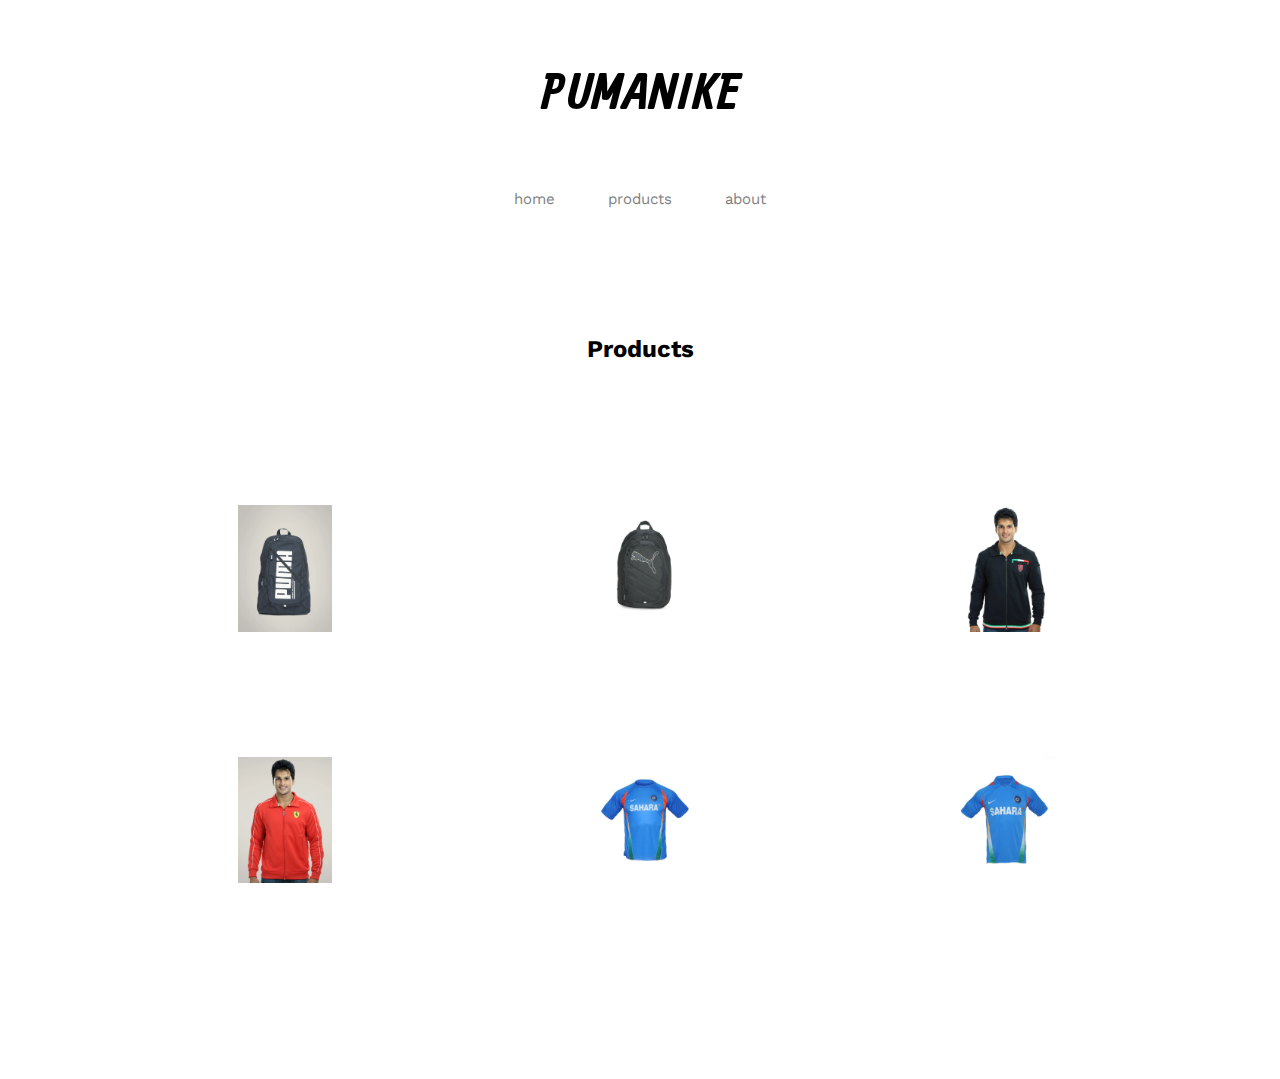
<file: index.html>
<!DOCTYPE html>
<html lang="en">
  <head>
    <meta charset="UTF-8" />
    <meta name="viewport" content="width=device-width, initial-scale=1.0" />
    <title>Document</title>
    <link rel="stylesheet" href="style.css" />
    <style>
      @import url("https://fonts.googleapis.com/css2?family=Work+Sans&display=swap");
      @import url("https://fonts.googleapis.com/css2?family=Allan:wght@700&display=swap");
    </style>
  </head>
  <body>
    <h1>PUMANIKE</h1>
    <header>
      <nav>
        <ul>
          <li><a href="index.html">home</a></li>
          <li><a href="products.html">products</a></li>
          <li><a href="about.html">about</a></li>
        </ul>
      </nav>
    </header>

    <h2>Products</h2>

    <div class="gallery">
      <figure class="gallery__item gallery__item--1">
        <img src="images/backpack1.jpg" class="gallery__img" alt="Image 1" />
      </figure>
      <figure class="gallery__item gallery__item--2">
        <img src="images/backpack2.jpg" class="gallery__img" alt="Image 2" />
      </figure>
      <figure class="gallery__item gallery__item--3">
        <img src="images/jacket1.jpg" class="gallery__img" alt="Image 3" />
      </figure>
      <figure class="gallery__item gallery__item--4">
        <img src="images/jacket2.jpg" class="gallery__img" alt="Image 4" />
      </figure>
      <figure class="gallery__item gallery__item--5">
        <img src="images/tshirt1.jpg" class="gallery__img" alt="Image 5" />
      </figure>
      <figure class="gallery__item gallery__item--6">
        <img src="images/tshirt2.jpg" class="gallery__img" alt="Image 6" />
      </figure>
    </div>

    <footer></footer>
  </body>
</html>
</file>
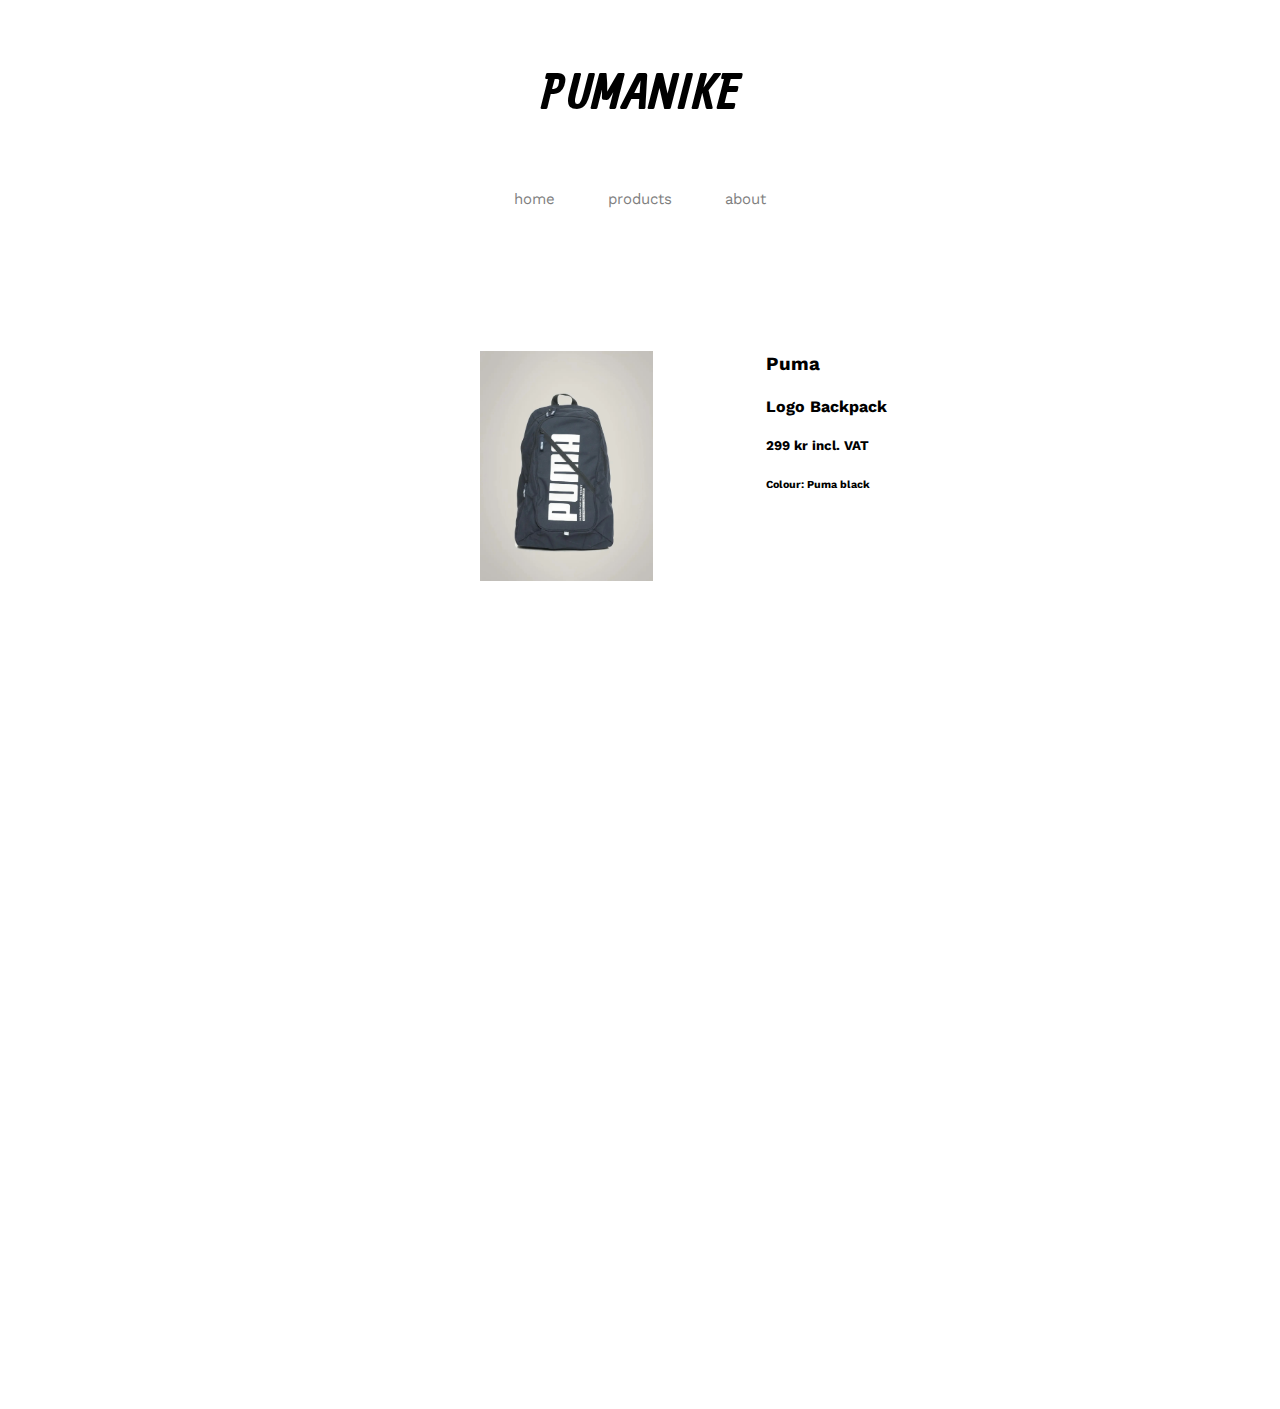
<file: product.html>
<!DOCTYPE html>
<html lang="en">
  <head>
    <meta charset="UTF-8" />
    <meta name="viewport" content="width=device-width, initial-scale=1.0" />
    <title>Document</title>
    <link rel="stylesheet" href="productstyle.css" />
    <style>
      @import url("https://fonts.googleapis.com/css2?family=Work+Sans&display=swap");
      @import url("https://fonts.googleapis.com/css2?family=Allan:wght@700&display=swap");
    </style>
  </head>
  <body>
    <h1>PUMANIKE</h1>
    <header>
      <nav>
        <ul>
          <li><a href="index.html">home</a></li>
          <li><a href="products.html">products</a></li>
          <li><a href="about.html">about</a></li>
        </ul>
      </nav>
    </header>
    <main>
      <figure class="gallery__item gallery__item--1">
        <img src="images/backpack1.jpg" class="gallery__img" alt="Image 1" />
      </figure>
      <div id="info">
        <h3>Puma</h3>
        <h4>Logo Backpack</h4>
        <h5>299 kr incl. VAT</h5>
        <h6>Colour: Puma black</h6>
      </div>
    </main>
  </body>
</html>
</file>
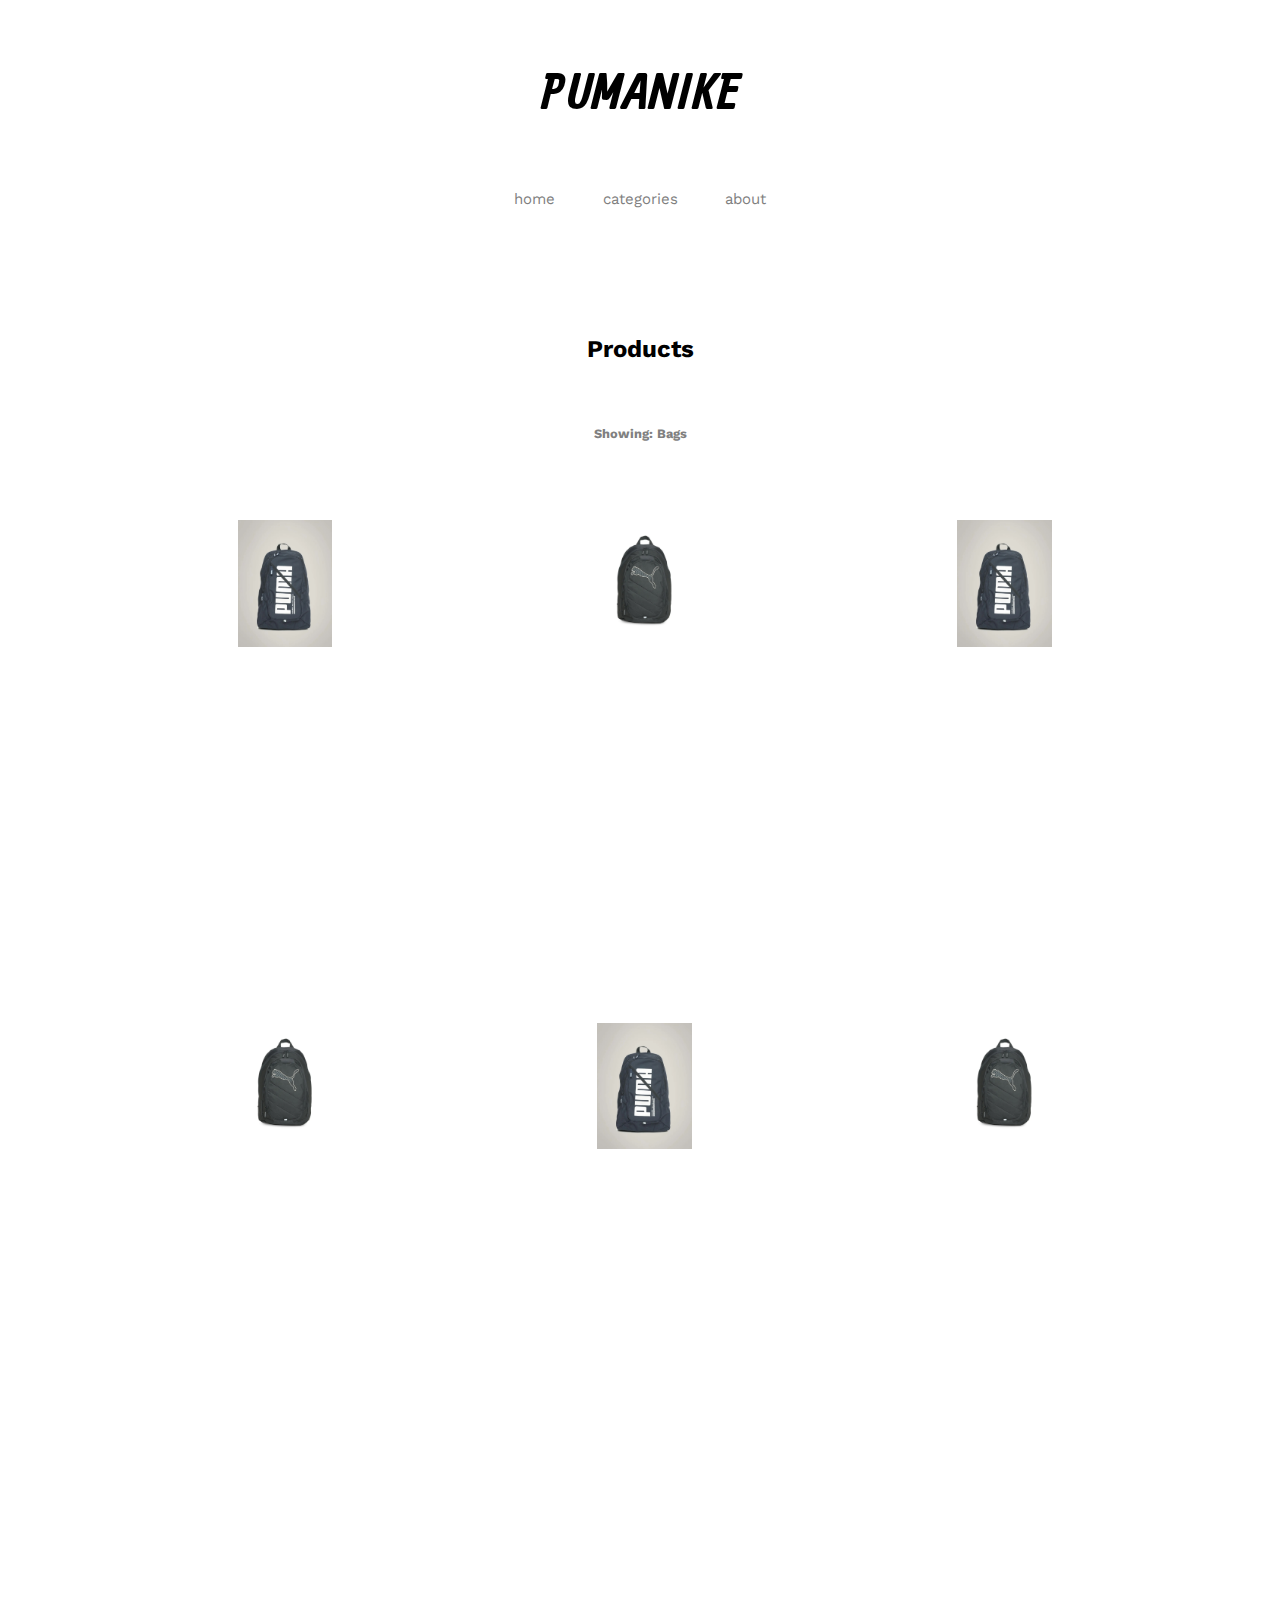
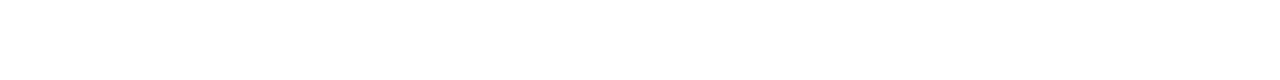
<file: productlist.html>
<!DOCTYPE html>
<html lang="en">
  <head>
    <meta charset="UTF-8" />
    <meta name="viewport" content="width=device-width, initial-scale=1.0" />
    <title>Document</title>
    <link rel="stylesheet" href="productliststyle.css" />
    <style>
      @import url("https://fonts.googleapis.com/css2?family=Work+Sans&display=swap");
      @import url("https://fonts.googleapis.com/css2?family=Allan:wght@700&display=swap");
    </style>
  </head>
  <body>
    <h1>PUMANIKE</h1>
    <header>
      <nav>
        <ul>
          <li><a href="index.html">home</a></li>
          <li><a href="categories.html">categories</a></li>
          <li><a href="about.html">about</a></li>
        </ul>
      </nav>
    </header>

    <h2>Products</h2>

    <h3>Showing: Bags</h3>

    <div class="gallery">
      <a href="product.html">
        <figure class="gallery__item gallery__item--1">
          <img
            src="images/backpack1.jpg"
            class="gallery__img"
            alt="Image 1"
          /></figure
      ></a>
      <figure class="gallery__item gallery__item--2">
        <img src="images/backpack2.jpg" class="gallery__img" alt="Image 2" />
      </figure>
      <figure class="gallery__item gallery__item--3">
        <img src="images/backpack1.jpg" class="gallery__img" alt="Image 3" />
      </figure>
      <figure class="gallery__item gallery__item--4">
        <img src="images/backpack2.jpg" class="gallery__img" alt="Image 4" />
      </figure>
      <figure class="gallery__item gallery__item--5">
        <img src="images/backpack1.jpg" class="gallery__img" alt="Image 5" />
      </figure>
      <figure class="gallery__item gallery__item--6">
        <img src="images/backpack2.jpg" class="gallery__img" alt="Image 6" />
      </figure>
    </div>

    <footer></footer>
  </body>
</html>
</file>
<file: style.css>
ul {
  display: flex;
  justify-content: space-between;
  margin-left: 40%;
  margin-right: 40%;
  align-items: center;
  font-size: 15px;
  padding: 0;
}

li {
  text-decoration: none;
  list-style-type: none;
  font-family: "Work Sans", sans-serif;
}

a:link {
  text-decoration: none;
  color: gray;
}

a:visited {
  color: gray;
}

.gallery {
  display: grid;
  grid-template-columns: 1fr 1fr 1fr 1fr 1fr 1fr;
  grid-template-rows: 1fr 1fr 1fr 1fr 1fr 1fr 1fr;
  grid-gap: 5px;
  margin-left: 15%;
}

.gallery__item--1 {
  grid-column-start: 1;
  grid-column-end: 2;
  grid-row-start: 1;
  grid-row-end: 3;
}

.gallery__item--2 {
  grid-column-start: 3;
  grid-column-end: 4;
  grid-row-start: 1;
  grid-row-end: 3;
}

.gallery__item--3 {
  grid-column-start: 5;
  grid-column-end: 6;
  grid-row-start: 1;
  grid-row-end: 3;
}

.gallery__item--4 {
  grid-column-start: 1;
  grid-column-end: 2;
  grid-row-start: 4;
  grid-row-end: 7;
}

.gallery__item--5 {
  grid-column-start: 3;
  grid-column-end: 4;
  grid-row-start: 4;
  grid-row-end: 7;
}

.gallery__item--6 {
  grid-column-start: 5;
  grid-column-end: 6;
  grid-row-start: 4;
  grid-row-end: 7;
}

img {
  width: 100%;
  height: auto;
}

h1 {
  font-family: "Allan", cursive;
  font-size: 4vw;
  margin-bottom: 5%;
  margin-top: 5%;
  text-align: center;
}

h2 {
  font-family: "Work Sans", sans-serif;
  text-align: center;
  margin-top: 10%;
  margin-bottom: 10%;
}
</file>
<file: productstyle.css>
ul {
  display: flex;
  justify-content: space-between;
  margin-left: 40%;
  margin-right: 40%;
  align-items: center;
  font-size: 15px;
  padding: 0;
}

li {
  text-decoration: none;
  list-style-type: none;
  font-family: "Work Sans", sans-serif;
}

a:link {
  text-decoration: none;
  color: gray;
}

a:visited {
  color: gray;
}

h1 {
  font-family: "Allan", cursive;
  font-size: 4vw;
  margin-bottom: 5%;
  margin-top: 5%;
  text-align: center;
}

h3 {
  font-family: "Work Sans", sans-serif;
}

h4 {
  font-family: "Work Sans", sans-serif;
}

h5 {
  font-family: "Work Sans", sans-serif;
}

h6 {
  font-family: "Work Sans", sans-serif;
}

main {
  margin-top: 10%;
  display: grid;
  grid-template-columns: 1fr 1fr 1fr 1fr 1fr;
  grid-template-rows: 1fr 1fr 1fr 1fr;
}

#info {
  grid-column-start: 4;
  grid-column-end: 5;
  grid-row-start: 1;
  grid-row-end: 3;
}

.gallery__item gallery__item--1 {
  grid-column-start: 2;
  grid-column-end: 4;
  grid-row-start: 1;
  grid-row-end: 4;
}

img {
  width: 100%;
  height: auto;
  margin-left: 250%;
}
</file>
<file: productliststyle.css>
ul {
  display: flex;
  justify-content: space-between;
  margin-left: 40%;
  margin-right: 40%;
  align-items: center;
  font-size: 15px;
  padding: 0;
}

li {
  text-decoration: none;
  list-style-type: none;
  font-family: "Work Sans", sans-serif;
}

a:link {
  text-decoration: none;
  color: gray;
}

a:visited {
  color: gray;
}

.gallery {
  display: grid;
  grid-template-columns: 1fr 1fr 1fr 1fr 1fr 1fr;
  grid-template-rows: 1fr 1fr 1fr 1fr 1fr 1fr 1fr;
  grid-gap: 5px;
  margin-left: 15%;
}

.gallery__item--1 {
  grid-column-start: 1;
  grid-column-end: 2;
  grid-row-start: 1;
  grid-row-end: 3;
}

.gallery__item--2 {
  grid-column-start: 3;
  grid-column-end: 4;
  grid-row-start: 1;
  grid-row-end: 3;
}

.gallery__item--3 {
  grid-column-start: 5;
  grid-column-end: 6;
  grid-row-start: 1;
  grid-row-end: 3;
}

.gallery__item--4 {
  grid-column-start: 1;
  grid-column-end: 2;
  grid-row-start: 4;
  grid-row-end: 7;
}

.gallery__item--5 {
  grid-column-start: 3;
  grid-column-end: 4;
  grid-row-start: 4;
  grid-row-end: 7;
}

.gallery__item--6 {
  grid-column-start: 5;
  grid-column-end: 6;
  grid-row-start: 4;
  grid-row-end: 7;
}

img {
  width: 100%;
  height: auto;
}

h1 {
  font-family: "Allan", cursive;
  font-size: 4vw;
  margin-bottom: 5%;
  margin-top: 5%;
  text-align: center;
}

h2 {
  font-family: "Work Sans", sans-serif;
  text-align: center;
  margin-top: 10%;
  margin-bottom: 5%;
}

h3 {
  font-family: "Work Sans", sans-serif;
  text-align: center;
  font-size: 1vw;
  color: gray;
  margin-bottom: 5%;
}
</file>
